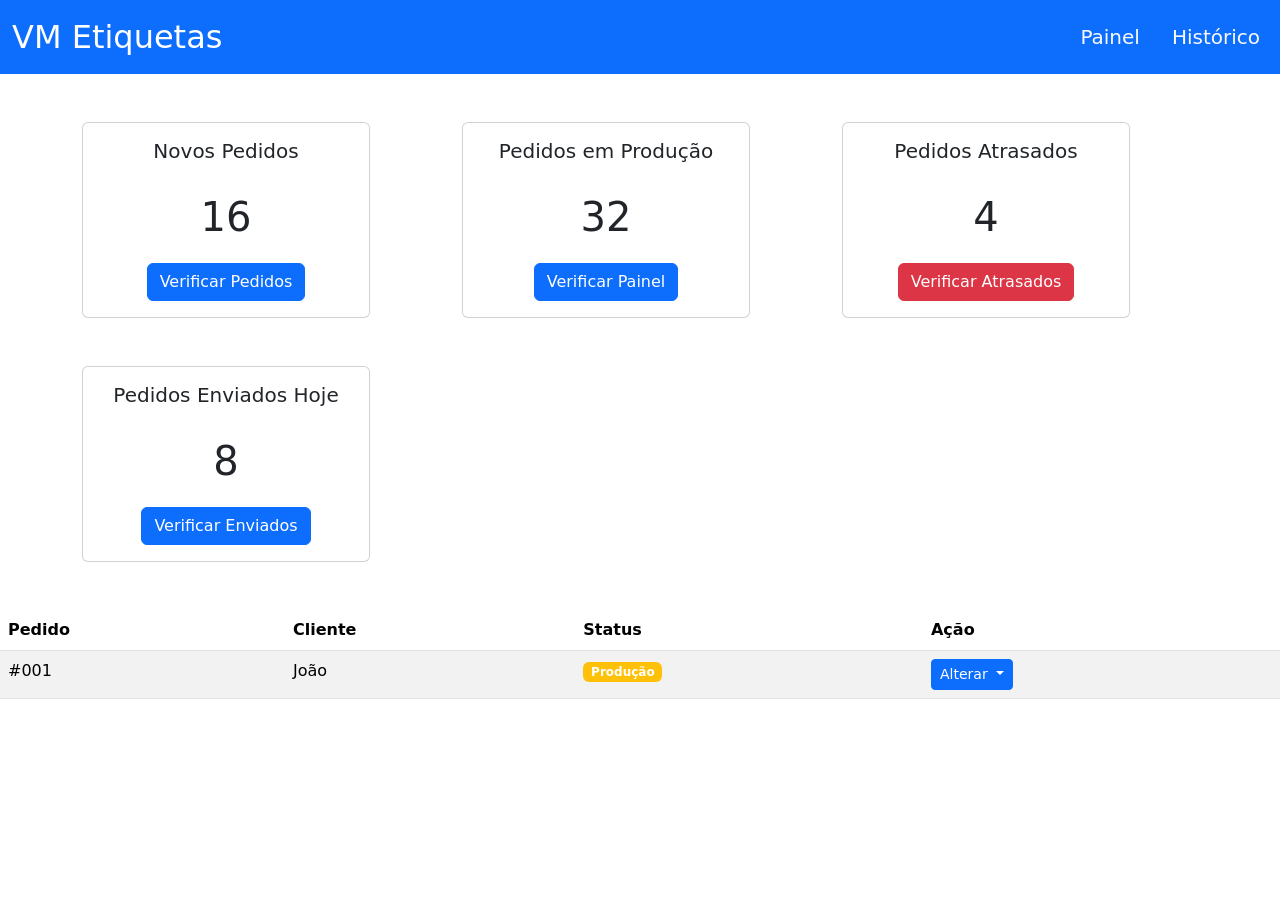
<file: index.html>
<!DOCTYPE html>
<html lang="en">
  <head>
    <meta charset="utf-8">
	<meta http-equiv="X-UA-Compatible" content="IE=edge">
	<meta name="viewport" content="width=device-width, initial-scale=1">
    <title>Painel VM</title>
    <!-- Bootstrap -->
	<link href="https://cdn.jsdelivr.net/npm/bootstrap@5.3.2/dist/css/bootstrap.min.css" rel="stylesheet">
	<link href="css/bootstrap-5.3.8.css" rel="stylesheet">
	
  </head>
	
<script>
		document.querySelectorAll(".status-option").forEach(item => {

  		item.addEventListener("click", function(e) {
			e.preventDefault();

    let novoStatus = this.getAttribute("data-status");

    let linha = this.closest("tr");
    let badge = linha.querySelector(".status-badge");

    // Remove cores antigas
    badge.classList.remove("bg-warning", "bg-success", "bg-primary");

    // Define nova cor conforme status
    if (novoStatus === "Produção") {
      badge.classList.add("bg-warning");
    }

    if (novoStatus === "Faturamento") {
      badge.classList.add("bg-primary");
    }

    if (novoStatus === "Enviado") {
      badge.classList.add("bg-success");
    }

    // Atualiza texto
    badge.textContent = novoStatus;

  });

});
</script>
	
  <body>
	  <nav class="navbar navbar-expand-lg navbar-dark bg-primary mb-5">
		<div class="container-fluid">
			<a class="navbar-brand fs-2" href="#">VM Etiquetas</a>

			<button class="navbar-toggler" type="button" data-bs-toggle="collapse" data-bs-target="#menu">
			  <span class="navbar-toggler-icon"></span>
			</button>

			<div class="collapse navbar-collapse fs-5" id="painel">
			  <ul class="navbar-nav ms-auto">
				<li class="nav-item">
				  <a class="nav-link text-light" href="painel.html">Painel</a>
				</li>
			  </ul>
			  <ul class="navbar-nav ms-3">
				<li class="nav-item">
				  <a class="nav-link text-light" href="#">Histórico</a>
				</li>
			  </ul>
			</div>
	  </div>
	</nav>
	
	<div class="container overflow-hidden text-center">
		<div class="row gy-5">
			<div class="col">
				<div class="card text-center" style="width: 18rem;">
				  <div class="card-body">
					<h5 class="card-title">Novos Pedidos</h5>
					<p class="card-text fs-1 mt-4">16</p>
					<a class="btn btn-primary" href="painel.html" role="button">Verificar Pedidos</a>
				  </div>
				</div>
			</div>
			<div class="col">
				<div class="card text-center" style="width: 18rem;">
				  <div class="card-body">
					<h5 class="card-title">Pedidos em Produção</h5>
					<p class="card-text fs-1 mt-4">32</p>
					<a class="btn btn-primary" href="painel.html" role="button">Verificar Painel</a>
				  </div>
				</div>
			</div>
			<div class="col">
				<div class="card text-center" style="width: 18rem;">
				  <div class="card-body">
					<h5 class="card-title">Pedidos Atrasados</h5>
					<p class="card-text fs-1 mt-4">4</p>
					<a class="btn btn-danger" href="painel.html" role="button">Verificar Atrasados</a>
				  </div>
				</div>
			</div>
			<div class="col">
				<div class="card text-center" style="width: 18rem;">
				  <div class="card-body">
					<h5 class="card-title">Pedidos Enviados Hoje</h5>
					<p class="card-text fs-1 mt-4">8</p>
					<a class="btn btn-primary" href="painel.html" role="button">Verificar Enviados</a>
				  </div>
				</div>
			</div>
		</div>
  </div>
	 
  <table class="table table-striped mt-5">
  <thead>
    <tr>
      <th>Pedido</th>
      <th>Cliente</th>
      <th>Status</th>
      <th>Ação</th>
    </tr>
  </thead>

  <tbody>
    <tr>
      <td>#001</td>
      <td>João</td>
      <td>
        <span class="badge bg-warning status-badge">
          Produção
        </span>
      </td>
      <td>
        <div class="dropdown">
          <button class="btn btn-primary btn-sm dropdown-toggle"
                  type="button"
                  data-bs-toggle="dropdown">
            Alterar
          </button>

          <ul class="dropdown-menu">
            <li>
              <a class="dropdown-item status-option" data-status="Produção" href="#">
                Produção
              </a>
            </li>
            <li>
              <a class="dropdown-item status-option" data-status="Faturamento" href="#">
                Faturamento
              </a>
            </li>
            <li>
              <a class="dropdown-item status-option" data-status="Enviado" href="#">
                Enviado
              </a>
            </li>
          </ul>
        </div>
      </td>
    </tr>
  </tbody>
</table>
	  

	<!-- jQuery (necessary for Bootstrap's JavaScript plugins) --> 
	

	<!-- Include all compiled plugins (below), or include individual files as needed -->
	<script src="js/popper-2.11.8.min.js"></script> 
  	<script src="js/bootstrap-5.3.8.js"></script>
	<script src="https://cdn.jsdelivr.net/npm/bootstrap@5.3.2/dist/js/bootstrap.bundle.min.js"></script>
</body>
</html>
</file>
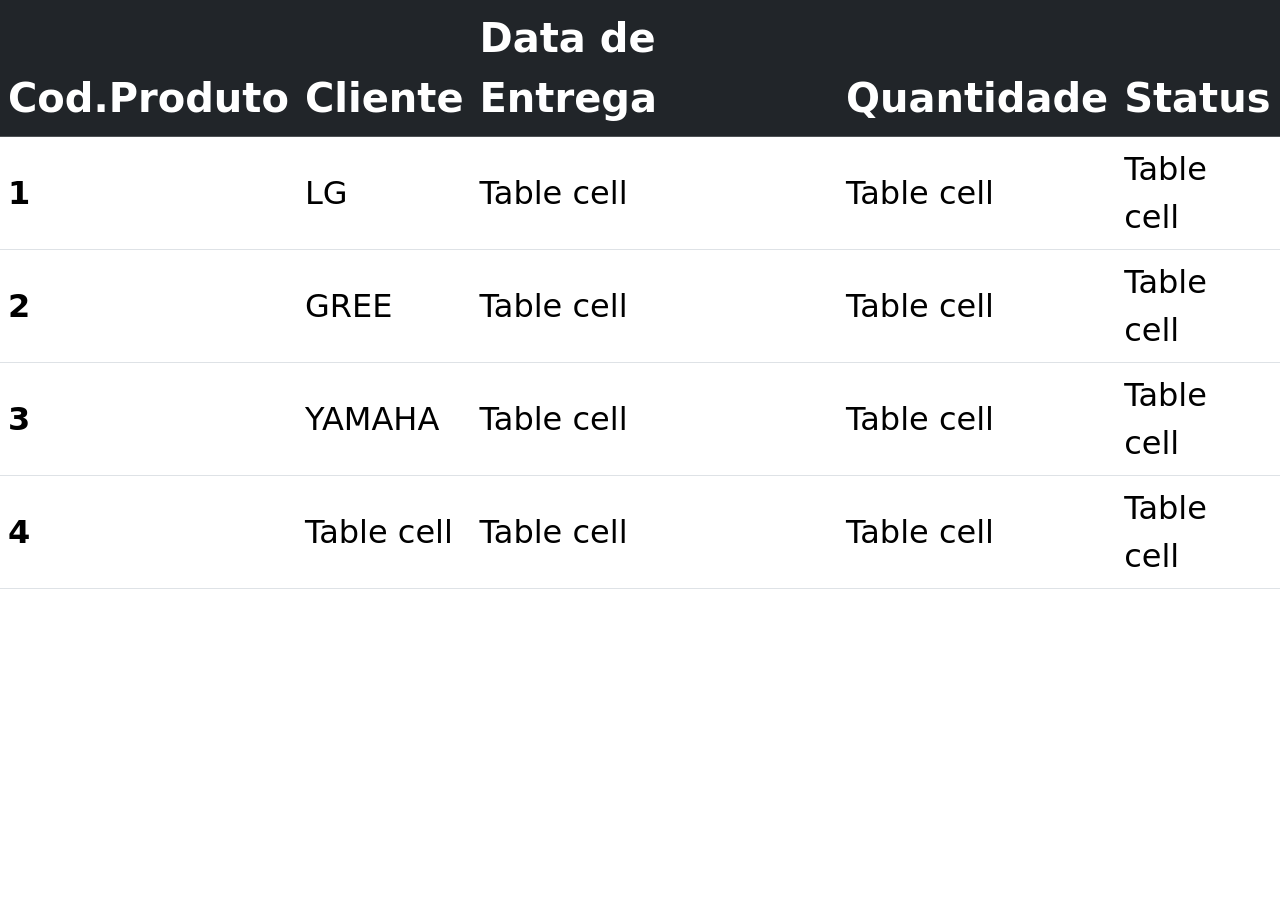
<file: painel.html>
<!doctype html>
<html>
<head>
<meta charset="utf-8">
<title>Documento sem título</title>
	<link href="css/bootstrap-5.3.8.css" rel="stylesheet">
</head>

<body>
	<div class="table-responsive">
<table class="table align-middle">
   <thead class="table-dark fs-1">
      <tr>
         <th scope="col">Cod.Produto</th>
         <th scope="col">Cliente</th>
         <th scope="col">Data de Entrega</th>
         <th scope="col">Quantidade</th>
		 <th scope="col">Status</th>
      </tr>
   </thead>
   <tbody class="fs-2">
      <tr>
         <th scope="row">1</th>
         <td>LG</td>
         <td>Table cell</td>
         <td>Table cell</td>
		 <td>Table cell</td>
      </tr>
      <tr>
         <th scope="row">2</th>
         <td>GREE</td>
         <td>Table cell</td>
         <td>Table cell</td>
		 <td>Table cell</td>
      </tr>
      <tr>
         <th scope="row">3</th>
         <td>YAMAHA</td>
         <td>Table cell</td>
         <td>Table cell</td>
		 <td>Table cell</td>
      </tr>
	  <tr>
         <th scope="row">4</th>
         <td>Table cell</td>
         <td>Table cell</td>
         <td>Table cell</td>
		 <td>Table cell</td>
      </tr>
   </tbody>
</table>
</div>
</body>
</html>
</file>
